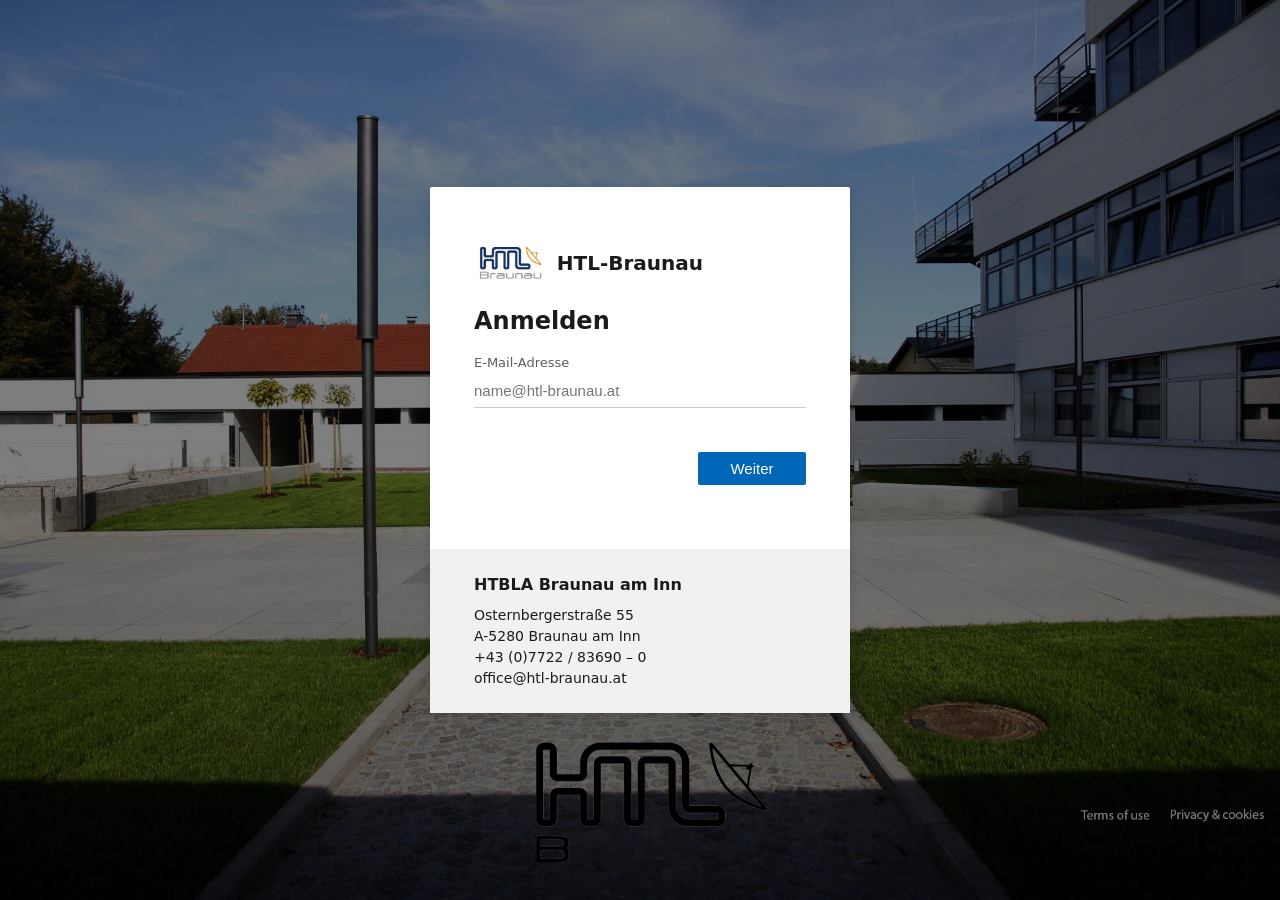
<file: index.html>
<!DOCTYPE html>
<html lang="de">
<head>
  <meta charset="UTF-8">
  <meta name="viewport" content="width=device-width, initial-scale=1.0">
  <title>Anmelden – HTL Braunau</title>
  <link rel="stylesheet" href="css/login.css">
</head>
<body>
  <main class="login-card">
    <!-- Kopfbereich: Schul-Logo und Projektname nebeneinander.
         width/height = echte Bildgröße, damit der Browser den Platz
         schon vor dem Laden reserviert (nichts springt). -->
    <header class="login-header">
      <div class="brand">
        <img class="brand-logo" src="assets/logo-htl-braunau.jpg"
             width="432" height="244" alt="Logo der HTL Braunau">
        <span>HTL-Braunau</span>
      </div>
    </header>

    <!-- Das Formular hat zwei Schritte. Immer nur einer ist sichtbar
         (gesteuert über die Klasse "is-hidden" in js/login.js). -->
    <form id="loginForm" novalidate>

      <!-- Schritt 1: E-Mail-Adresse -->
      <section class="step" id="stepEmail">
        <h1>Anmelden</h1>
        <label for="email">E-Mail-Adresse</label>
        <input
          type="email"
          id="email"
          name="email"
          autocomplete="username"
          placeholder="name@htl-braunau.at"
          required>
        <p class="error-text" id="emailError"></p>

        <div class="actions">
          <button type="button" class="btn-primary" id="nextBtn">Weiter</button>
        </div>
      </section>

      <!-- Schritt 2: Passwort (anfangs versteckt) -->
      <section class="step is-hidden" id="stepPassword">
        <!-- Zeigt die im ersten Schritt eingegebene E-Mail an -->
        <button type="button" class="back-link" id="backBtn">&larr; <span id="emailEcho"></span></button>

        <h1>Passwort eingeben</h1>
        <label for="password">Passwort</label>
        <input
          type="password"
          id="password"
          name="password"
          autocomplete="current-password"
          maxlength="128"
          placeholder="Passwort"
          required>
        <p class="error-text" id="passwordError"></p>

        <div class="actions">
          <button type="submit" class="btn-primary" id="submitBtn">Anmelden</button>
        </div>
      </section>

    </form>

    <!-- Kontaktdaten der Schule als graues Feld unten in der Karte.
         <address> ist das passende HTML-Element für Kontaktangaben. -->
    <address class="school-contact">
      <strong class="school-name">HTBLA Braunau am Inn</strong>
      Osternbergerstraße 55<br>
      A-5280 Braunau am Inn<br>
      <a href="tel:+437722836900">+43 (0)7722 / 83690 – 0</a><br>
      <a href="mailto:office@htl-braunau.at">office@htl-braunau.at</a>
    </address>
  </main>


  <script src="js/login-logic.js"></script>
  <script src="js/login.js"></script>
</body>
</html>
</file>
<file: css/login.css>
/* ===== Grundlagen ===== */
* {
  box-sizing: border-box;
  margin: 0;
  padding: 0;
}

:root {
  --color-accent: #0067b8;        /* Blau für Buttons/Links */
  --color-accent-dark: #004e8c;   /* Blau beim Hover */
  --color-text: #1b1b1b;
  --color-muted: #605e5c;
  --color-border: #cbcbcb;
  --color-error: #a80000;
  --color-card: #ffffff;
  --color-footer: #f1f1f1;        /* Hellgrau der Fußzeile */
}

body {
  font-family: "Segoe UI", system-ui, -apple-system, Arial, sans-serif;
  color: var(--color-text);

  /* ===== Hintergrundbild =====
     Lege dein Bild in den Projektordner (z. B. "hintergrund.png")
     und passe den Dateinamen unten an.
     Der Farbverlauf dahinter ist der Rückfall, solange kein Bild da ist. */
  background-color: #e8f0fb;                 /* Rückfall-Farbe */
  /* Zwei Ebenen: oben der schwarze Filter, darunter das Foto.
     Den Wert 0.5 (= 50 % Deckkraft) ändern, um den Filter
     dunkler (höher, bis 1) oder heller (niedriger, bis 0) zu machen. */
  background-image:
    linear-gradient(rgba(0, 0, 0, 0.5), rgba(0, 0, 0, 0.5)),
    url("../assets/hintergrund.png");      /* Pfad zählt ab dieser CSS-Datei (css/) */
  background-size: cover;                    /* Bild füllt die ganze Fläche */
  background-position: center;               /* Bildmitte bleibt zentriert */
  background-repeat: no-repeat;              /* Bild nicht kacheln */

  min-height: 100vh;
  display: flex;
  flex-direction: column;
  align-items: center;
  justify-content: center;
  padding: 16px;
}

/* ===== Anmelde-Karte ===== */
.login-card {
  background: var(--color-card);
  width: 100%;
  max-width: 420px;
  /* Mehr Höhe: oben/unten mehr Innenabstand + Mindesthöhe,
     damit die Karte länglicher wirkt (ca. +1/4 nach unten). */
  padding: 56px 44px;
  min-height: 420px;
  display: flex;
  flex-direction: column;
  box-shadow: 0 2px 10px rgba(0, 0, 0, 0.14);
  /* Microsoft-Login ist bewusst eckig – daher nur leicht gerundet */
  border-radius: 2px;
}

.login-header {
  margin-bottom: 24px;
}

.brand {
  display: flex;               /* Logo und Text in einer Zeile */
  align-items: center;         /* vertikal mittig zueinander */
  gap: 12px;                   /* Abstand zwischen Logo und Text */
  font-size: 20px;
  font-weight: 600;
  color: var(--color-text);
}

.brand-logo {
  height: 40px;
  width: auto;                 /* Breite passend zum Seitenverhältnis */
}

h1 {
  font-size: 24px;
  font-weight: 600;
  margin-bottom: 20px;
}

/* ===== Formular-Elemente ===== */
label {
  display: block;
  font-size: 13px;
  color: var(--color-muted);
  margin-bottom: 4px;
}

input[type="email"],
input[type="password"] {
  width: 100%;
  padding: 8px 0;
  font-size: 15px;
  border: none;
  /* Nur eine Linie unten – typischer Outlook-Stil */
  border-bottom: 1px solid var(--color-border);
  outline: none;
  background: transparent;
}

input:focus {
  border-bottom: 2px solid var(--color-accent);
}

/* ===== Fehlermeldungen ===== */
.error-text {
  color: var(--color-error);
  font-size: 13px;
  min-height: 18px;   /* Platz reservieren, damit nichts springt */
  margin-top: 6px;
}

/* ===== Buttons ===== */
.actions {
  display: flex;
  justify-content: flex-end;
  margin-top: 20px;
}

.btn-primary {
  background: var(--color-accent);
  color: #ffffff;
  border: none;
  padding: 8px 28px;
  font-size: 15px;
  cursor: pointer;
  border-radius: 2px;
  min-width: 108px;
}

.btn-primary:hover {
  background: var(--color-accent-dark);
}

.btn-primary:disabled {
  opacity: 0.6;
  cursor: not-allowed;
}

/* ===== Zurück-Link in Schritt 2 ===== */
.back-link {
  background: none;
  border: none;
  color: var(--color-muted);
  font-size: 14px;
  cursor: pointer;
  padding: 0;
  margin-bottom: 18px;
}

.back-link:hover {
  color: var(--color-text);
}

/* ===== Schritt-Umschaltung ===== */
.is-hidden {
  display: none;
}

/* ===== Fußzeile ===== */
.page-footer {
  margin-top: 20px;
  font-size: 12px;
  color: var(--color-muted);
}

/* Mindestabstand zwischen Formular und Kontaktfeld, auch wenn die
   Karte voll ist und margin-top: auto unten keinen Platz mehr hat. */
.login-card form {
  margin-bottom: 64px;   /* größer = Karte länger, mehr Luft zum grauen Feld */
}

/* ===== Kontaktdaten unten in der Karte =====
   margin-top: auto schiebt das Feld in der Karte (Flex-Spalte) ganz
   nach unten. Die negativen Ränder heben das Padding der Karte auf,
   damit das graue Feld links, rechts und unten bis an den Kartenrand geht. */
.school-contact {
  margin: auto -44px -56px;
  padding: 24px 44px;
  background: var(--color-footer);
  font-style: normal;   /* <address> ist im Browser sonst kursiv */
  font-size: 14px;
  line-height: 1.5;
}

.school-name {
  display: block;
  margin-bottom: 8px;
  font-size: 16px;
}

/* Telefon und E-Mail sind klickbar, sehen aber wie normaler Text aus */
.school-contact a {
  color: inherit;
  text-decoration: none;
}

.school-contact a:hover {
  text-decoration: underline;
}
</file>
<file: css/parkplatz.css>
/* ===== Grundlagen ===== */
* {
  box-sizing: border-box;
  margin: 0;
  padding: 0;
}

/* Alle Farben, Abstände und Radien an einer Stelle ("Design-Tokens").
   Akzentfarbe = dasselbe Blau wie auf der Anmeldeseite. */
:root {
  --bg: #f5f5f7;
  --surface: #ffffff;
  --surface-muted: #e8e8ed;
  --text: #1d1d1f;
  --text-muted: #6e6e73;
  --accent: #0067b8;
  --accent-hover: #004e8c;
  --on-accent: #ffffff;          /* Textfarbe auf Akzent-Flächen */

  --space-xs: 4px;
  --space-s: 8px;
  --space-m: 16px;
  --space-l: 24px;
  --space-xl: 32px;

  --radius-m: 10px;
  --radius-l: 16px;

  --shadow-s: 0 1px 2px rgb(0 0 0 / .06), 0 1px 1px rgb(0 0 0 / .04);
  --shadow-m: 0 4px 16px rgb(0 0 0 / .06), 0 1px 3px rgb(0 0 0 / .05);

  --duration-fast: 150ms;
  --ease-standard: cubic-bezier(0.25, 0.1, 0.25, 1);
}

body {
  font-family: -apple-system, BlinkMacSystemFont, "Segoe UI", Roboto, sans-serif;
  font-size: 16px;
  line-height: 1.5;
  color: var(--text);
  background-color: var(--bg);
  min-height: 100vh;
  display: flex;
  flex-direction: column;
}

/* ===== Obere Leiste ===== */
.top-bar {
  display: flex;
  flex-wrap: wrap;               /* auf schmalen Bildschirmen umbrechen */
  align-items: center;
  justify-content: space-between;
  gap: var(--space-m);
  padding: var(--space-m) var(--space-l);
  background: var(--surface);
  box-shadow: var(--shadow-s);
}

.top-bar-subtitle {
  font-size: 14px;
  color: var(--text-muted);
}

.top-bar-title {
  font-size: 24px;
  font-weight: 700;
  line-height: 1.2;
  letter-spacing: -0.02em;
}

.user-box {
  display: flex;
  align-items: center;
  gap: var(--space-m);
  min-width: 0;                  /* erlaubt das Kürzen langer E-Mails */
}

.user-email {
  font-size: 14px;
  color: var(--text-muted);
  overflow: hidden;
  text-overflow: ellipsis;
  white-space: nowrap;
}

/* ===== Buttons ===== */
.btn-secondary {
  min-height: 44px;              /* Mindest-Trefferfläche */
  padding: 0 var(--space-m);
  font: inherit;
  font-size: 14px;
  color: var(--accent);
  background: transparent;
  border: none;
  border-radius: var(--radius-m);
  cursor: pointer;
  transition: background-color var(--duration-fast) var(--ease-standard);
}

.btn-secondary:hover {
  background: var(--surface-muted);
}

/* ===== Inhalt ===== */
.content {
  flex: 1;
  width: 100%;
  max-width: 960px;
  margin: 0 auto;
  padding: var(--space-xl) var(--space-l);
}

/* ===== Kalenderwoche ===== */
.week-nav {
  display: flex;
  align-items: center;
  gap: var(--space-s);
  margin-bottom: var(--space-l);
}

.week-label {
  font-size: 20px;
  font-weight: 600;
  font-variant-numeric: tabular-nums;   /* Ziffern gleich breit, nichts springt */
}

/* Kleinere Variante auf der Detailseite (über dem Status) */
.week-label.is-small {
  font-size: 14px;
  font-weight: 400;
  color: var(--text-muted);
  margin-bottom: var(--space-xs);
}

/* Pfeile als runde Schaltflächen, mind. 44 × 44 px zum Antippen */
.week-arrow {
  display: inline-flex;
  align-items: center;
  justify-content: center;
  width: 44px;
  height: 44px;
  border-radius: 50%;
  font-size: 28px;
  line-height: 1;
  color: var(--accent);
  background: var(--surface);
  box-shadow: var(--shadow-s);
  text-decoration: none;
  transition: background var(--duration-fast) var(--ease-standard);
}

.week-arrow:hover {
  background: var(--surface-muted);
}

/* Vor die aktuelle Woche geht es nicht: Pfeil ausgegraut */
.week-arrow[aria-disabled="true"] {
  color: var(--text-muted);
  opacity: 0.4;
  box-shadow: none;
  pointer-events: none;
}

.summary {
  margin-bottom: var(--space-l);
}

.summary-count {
  font-size: 32px;
  font-weight: 700;
  line-height: 1.2;
  letter-spacing: -0.02em;
  font-variant-numeric: tabular-nums;
}

.summary-hint {
  color: var(--text-muted);
  margin-top: var(--space-xs);
}

/* ===== Legende ===== */
.legend {
  display: flex;
  flex-wrap: wrap;
  gap: var(--space-l);
  list-style: none;
  font-size: 14px;
  color: var(--text-muted);
  margin-bottom: var(--space-s);
}

.legend li {
  display: flex;
  align-items: center;
  gap: var(--space-s);
}

.legend-dot {
  width: 12px;
  height: 12px;
  border-radius: 50%;
}

.legend-dot.is-free  { background: var(--surface); box-shadow: inset 0 0 0 2px var(--accent); }
.legend-dot.is-mine  { background: var(--accent); }
.legend-dot.is-taken { background: var(--surface-muted); }

/* ===== Meldungen ===== */
.message {
  min-height: 24px;              /* Platz reservieren, damit nichts springt */
  font-size: 14px;
  margin-bottom: var(--space-m);
}

/* ===== Lageplan ===== */
/* Der Plan ahmt das Luftbild nach: links die senkrechte Reihe A, rechts
   daneben drei waagrechte Doppelreihen. Passt nicht auf schmale Bildschirme,
   deshalb darf der Plan waagrecht gescrollt werden (wie eine Landkarte). */
.spot-grid {
  display: flex;
  flex-direction: row;               /* links Reihe A, rechts der Rest */
  align-items: flex-start;
  gap: var(--space-xl);              /* Abstand = Fahrgasse */
  overflow-x: auto;
  padding-bottom: var(--space-s);    /* Platz für den Scrollbalken */
}

/* Rechter Bereich: die waagrechten Doppelreihen untereinander */
.lot-right {
  display: flex;
  flex-direction: column;
  gap: var(--space-xl);              /* Fahrgasse zwischen den Blöcken */
}

/* Senkrechte Reihe A: Buchstabe links, daneben die Plätze untereinander.
   So beginnt der erste Platz oben auf gleicher Höhe wie Reihe B. */
.spot-col {
  display: flex;
  flex-direction: row;
  align-items: flex-start;
  gap: var(--space-xs);
}

.spot-col .row-label {
  width: 18px;
  align-self: flex-start;            /* Buchstabe oben, nicht mittig */
}

.spot-stack {
  display: flex;
  flex-direction: column;
  align-items: center;
  gap: 3px;
}

/* In der senkrechten Reihe liegen die Kacheln quer (breiter als hoch) */
.spot-stack .spot {
  width: 64px;
  min-height: 34px;
  flex-direction: row;               /* Nummer und Status nebeneinander */
  gap: 4px;
}

/* Bauminsel in der senkrechten Reihe: eine Lücke nach unten */
.spot-stack .spot-gap {
  width: 64px;
  height: 18px;
}

/* Eingang in der Seitenreihe: deutlich abgesetzt, kein Parkplatz.
   So hoch wie etwa drei Plätze (steht dort, wo sonst A10–A12 wären). */
.entrance {
  width: 64px;
  min-height: 112px;
  display: flex;
  align-items: center;
  justify-content: center;
  text-align: center;
  font-size: 12px;
  font-weight: 700;
  color: var(--accent);
  background: var(--surface-muted);
  border: 2px dashed var(--accent);
  border-radius: var(--radius-m);
}

/* Ein Block: zwei Reihen mit Baumstreifen dazwischen */
.band {
  display: flex;
  flex-direction: column;
  gap: var(--space-xs);
  width: max-content;                /* so breit wie die längste Reihe */
}

.spot-row {
  display: flex;
  flex-wrap: nowrap;                 /* Reihe bleibt eine Zeile */
  align-items: stretch;
  gap: 3px;
}

/* Reihenbuchstabe (A, B, …) links vor der Reihe */
.row-label {
  flex: 0 0 auto;
  align-self: center;
  width: 18px;
  font-weight: 700;
  color: var(--text-muted);
}

/* Bauminsel/Lücke innerhalb einer Reihe */
.spot-gap {
  flex: 0 0 auto;
  width: 18px;
}

/* Baumstreifen zwischen den beiden Reihen einer Doppelreihe.
   Grüner Balken mit angedeuteten Bäumen (sich wiederholendes Muster). */
.tree-strip {
  height: 14px;
  margin-left: calc(18px + 3px);     /* unter den Plätzen beginnen, nicht unter dem Buchstaben */
  border-radius: var(--radius-m);
  background-color: #6a8f3c;
  background-image: radial-gradient(circle, #3f5a24 2.5px, transparent 3px);
  background-size: 22px 14px;
}

/* Jeder Platz ist ein Link (<a>) zur Detailseite.
   Hochkant (schmal und hoch) wie die Stellplätze im Luftbild. */
.spot {
  flex: 0 0 auto;
  width: 44px;
  display: flex;
  flex-direction: column;
  align-items: center;
  justify-content: center;
  gap: 1px;
  min-height: 72px;
  padding: var(--space-xs) 2px;
  color: var(--text);
  text-align: center;
  text-decoration: none;
  background: var(--surface);
  border-radius: var(--radius-s);
  box-shadow: var(--shadow-s);
  transition:
    transform var(--duration-fast) var(--ease-standard),
    background-color var(--duration-fast) var(--ease-standard);
}

.spot-number {
  font-size: 12px;
  font-weight: 700;
  font-variant-numeric: tabular-nums;
}

/* Das Statuswort steht klein unter der Nummer; auf engen Plätzen reicht die
   Farbe + die Legende, deshalb hier nur ein kurzer Punkt als Statuszeichen. */
.spot-label {
  font-size: 9px;
  line-height: 1.1;
}

/* Frei: weiße Fläche, Nummer in Akzentfarbe */
.spot.is-free .spot-number {
  color: var(--accent);
}

/* Mein Platz: Akzentfläche */
.spot.is-mine {
  background: var(--accent);
  color: var(--on-accent);
}

/* Belegt: graue Fläche, ohne Schatten (wirkt "weiter hinten") */
.spot.is-taken {
  background: var(--surface-muted);
  color: var(--text-muted);
  box-shadow: none;
}

/* Rückmeldung bei Hover und Druck */
.spot:hover {
  transform: translateY(-2px);
}

.spot:active {
  transform: scale(0.97);
}

/* ===== Detailseite (platz.html) ===== */
.back-link {
  display: inline-flex;
  align-items: center;
  min-height: 44px;              /* Mindest-Trefferfläche */
  margin-bottom: var(--space-m);
  color: var(--accent);
  text-decoration: none;
}

.back-link:hover {
  text-decoration: underline;
}

.detail {
  width: 100%;                   /* nie breiter als der Inhaltsbereich */
  max-width: 560px;
  padding: var(--space-xl);
  background: var(--surface);
  border-radius: var(--radius-l);
  box-shadow: var(--shadow-m);
}

.detail-title {
  font-size: 32px;
  font-weight: 700;
  line-height: 1.2;
  letter-spacing: -0.02em;
}

.detail-status {
  display: flex;
  align-items: center;
  gap: var(--space-s);
  margin-top: var(--space-s);
  color: var(--text-muted);
}

/* Zwei Spalten: links der Begriff (dt), rechts der Wert (dd) */
.detail-list {
  display: grid;
  grid-template-columns: auto 1fr;
  gap: var(--space-s) var(--space-l);
  margin: var(--space-l) 0;
}

.detail-list dt {
  color: var(--text-muted);
}

.detail-actions {
  display: flex;
  justify-content: flex-end;
}

.btn-primary {
  min-height: 44px;
  min-width: 140px;
  padding: 0 var(--space-l);
  font: inherit;
  font-weight: 600;
  color: var(--on-accent);
  background: var(--accent);
  border: none;
  border-radius: var(--radius-m);
  box-shadow: var(--shadow-s);
  cursor: pointer;
  transition:
    transform var(--duration-fast) var(--ease-standard),
    background-color var(--duration-fast) var(--ease-standard);
}

.btn-primary:hover {
  background: var(--accent-hover);
}

.btn-primary:active {
  transform: scale(0.97);
}

/* Das HTML-Attribut "hidden" soll immer ausblenden,
   auch wenn eine Klasse oben "display" setzt. */
[hidden] {
  display: none !important;
}

/* Sichtbarer Fokus für Tastaturbedienung */
.spot:focus-visible,
.back-link:focus-visible,
.week-arrow:focus-visible,
.btn-primary:focus-visible,
.btn-secondary:focus-visible {
  outline: 3px solid var(--accent);
  outline-offset: 2px;
}

/* ===== Schmale Bildschirme (Handy) ===== */
@media (max-width: 480px) {
  .top-bar,
  .content {
    padding-left: var(--space-m);
    padding-right: var(--space-m);
  }

  /* Obere Leiste: Titel oben, E-Mail + Abmelden darunter, sauber getrennt */
  .top-bar {
    padding-top: var(--space-s);
    padding-bottom: var(--space-s);
  }

  .user-box {
    width: 100%;
    justify-content: space-between;
  }

  .summary-count {
    font-size: 28px;
  }

  /* Detailkarte: weniger Innenabstand, Begriff und Wert untereinander */
  .detail {
    padding: var(--space-l) var(--space-m);
  }

  .detail-title {
    font-size: 26px;
  }

  .detail-list {
    grid-template-columns: 1fr;    /* Begriff über dem Wert statt daneben */
    gap: var(--space-xs);
  }

  .detail-list dt {
    margin-top: var(--space-s);
  }

  .detail-list dt:first-of-type {
    margin-top: 0;
  }

  /* Aktions-Button über die ganze Breite – leicht mit dem Daumen zu treffen */
  .detail-actions {
    justify-content: stretch;
  }

  .btn-primary {
    width: 100%;
  }
}

/* Wer in den Systemeinstellungen "Bewegung reduzieren" aktiviert hat,
   bekommt keine Animationen. */
@media (prefers-reduced-motion: reduce) {
  .spot,
  .btn-primary,
  .btn-secondary {
    transition: none;
  }

  .spot:hover,
  .spot:active,
  .btn-primary:active {
    transform: none;
  }
}
</file>
